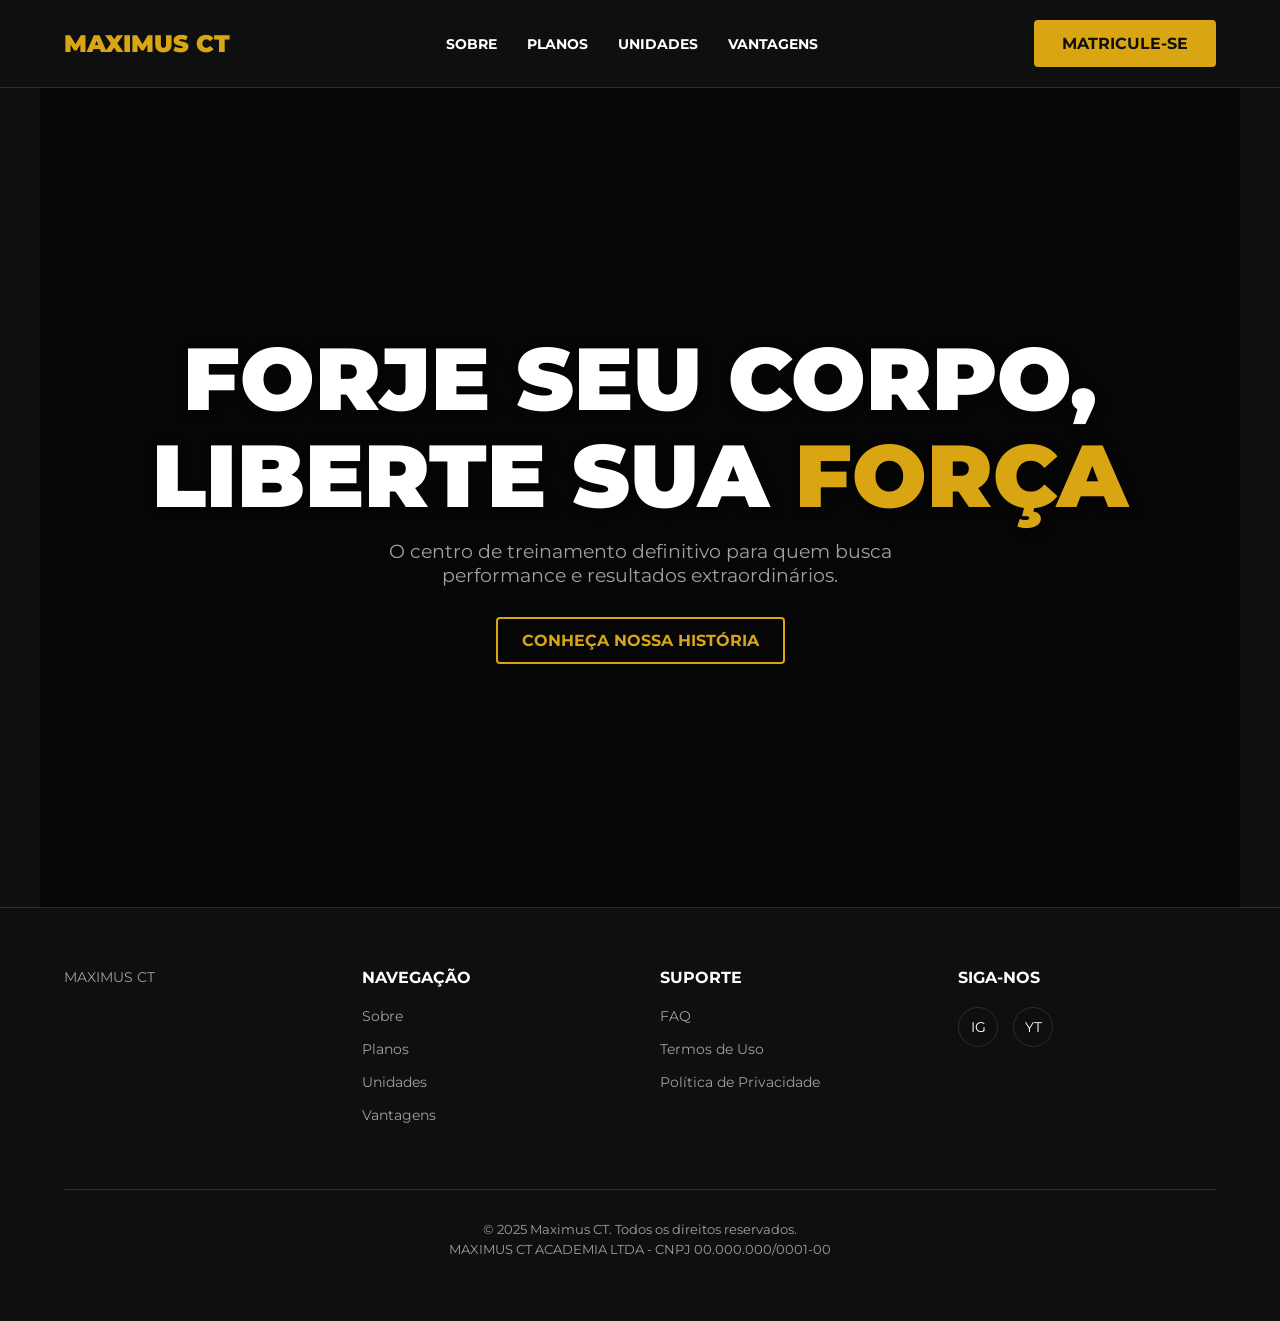
<file: CT MAXIMUS/index.html>
<!DOCTYPE html>
<html lang="pt-BR">
<head>
    <meta charset="UTF-8">
    <meta name="viewport" content="width=device-width, initial-scale=1.0">
    <title>Maximus CT - Home</title>
    
   
    <link rel="stylesheet" href="css/style.css">
    
    
    <link rel="preconnect" href="https://fonts.googleapis.com">
    <link rel="preconnect" href="https://fonts.gstatic.com" crossorigin>
    <link href="https://fonts.googleapis.com/css2?family=Montserrat:wght@400;700;900&display=swap" rel="stylesheet">
    
   
    <style>
        .hero {
            
            height: calc(100vh - 81px); 
            background: linear-gradient(rgba(0,0,0,0.6), rgba(0,0,0,0.6)), url('https://images.pexels.com/photos/841130/pexels-photo-841130.jpeg?auto=compress&cs=tinysrgb&w=1260&h=750&dpr=1') no-repeat center center/cover;
            display: flex;
            flex-direction: column;
            justify-content: center;
            align-items: center;
            text-align: center;
            padding: 0 5%;
        }

        .hero h1 {
            font-size: clamp(2.5rem, 8vw, 5.5rem);
            line-height: 1.1;
            text-shadow: 2px 2px 10px rgba(0,0,0,0.5);
        }
        
        .hero p {
            margin-top: 15px;
            font-size: 1.2rem;
            max-width: 600px;
            color: var(--cor-texto-secundario);
        }

        .hero .cta-button-outline {
            display: inline-block;
            border: 2px solid var(--cor-principal);
            color: var(--cor-principal);
            background-color: transparent;
            padding: 12px 24px;
            font-weight: 700;
            text-transform: uppercase;
            margin-top: 30px;
            transition: background-color 0.3s, color 0.3s;
            border-radius: 4px;
        }
        
        .hero .cta-button-outline:hover {
            background-color: var(--cor-principal);
            color: var(--cor-fundo);
        }
    </style>
</head>
<body>

    <header>
        <a href="index.html" class="logo">MAXIMUS CT</a>
        <nav>
            <ul>
                <li><a href="sobre.html">Sobre</a></li>
                <li><a href="planos.html">Planos</a></li>
                <li><a href="unidades.html">Unidades</a></li>
                <li><a href="vantagens.html">Vantagens</a></li>
            </ul>
        </nav>
        <a href="planos.html" class="cta-button">Matricule-se</a>
    </header>

    <main>
        <section class="hero">
            <h1>Forje seu corpo, liberte sua <span class="highlight">força</span></h1>
            <p>O centro de treinamento definitivo para quem busca performance e resultados extraordinários.</p>
            <a href="sobre.html" class="cta-button-outline">Conheça nossa história</a>
        </section>
    </main>

    <footer>
        <div class="footer-grid">
            <div class="footer-logo">
                <a href="index.html" class="logo">MAXIMUS CT</a>
            </div>
            <nav>
                <h4>Navegação</h4>
                <ul>
                    <li><a href="sobre.html">Sobre</a></li>
                    <li><a href="planos.html">Planos</a></li>
                    <li><a href="unidades.html">Unidades</a></li>
                    <li><a href="vantagens.html">Vantagens</a></li>
                </ul>
            </nav>
            <nav>
                <h4>Suporte</h4>
                <ul>
                    <li><a href="#">FAQ</a></li>
                    <li><a href="#">Termos de Uso</a></li>
                    <li><a href="#">Política de Privacidade</a></li>
                </ul>
            </nav>
            <div>
                <h4>Siga-nos</h4>
                <div class="footer-socials">
                    <a href="#" aria-label="Instagram">IG</a>
                    <a href="#" aria-label="Youtube">YT</a>
                </div>
            </div>
        </div>
        <div class="footer-copyright">
            <p>© 2025 Maximus CT. Todos os direitos reservados.</p>
            <p>MAXIMUS CT ACADEMIA LTDA - CNPJ 00.000.000/0001-00</p>
        </div>
    </footer>

</body>
</html>
</file>
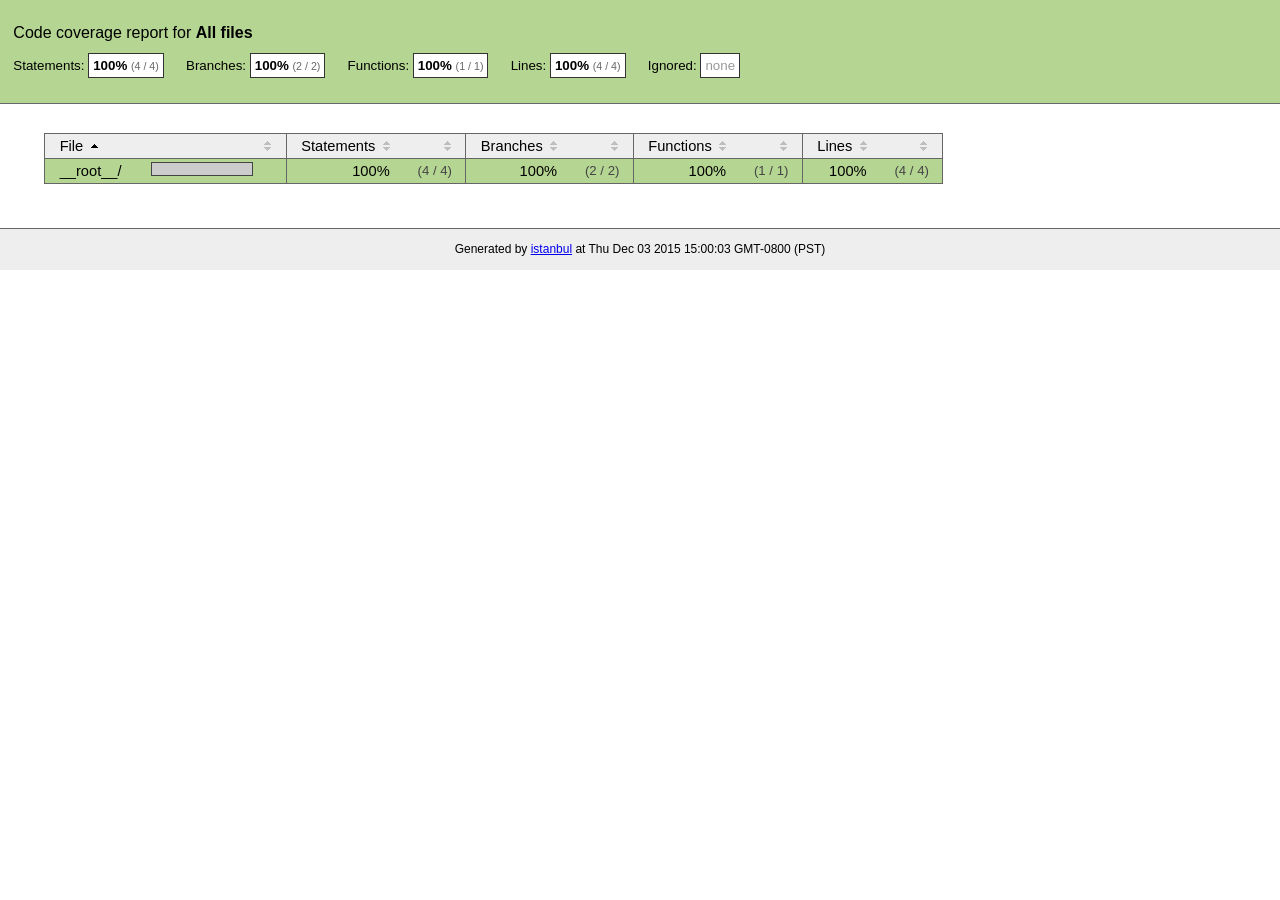
<file: CT MAXIMUS/backend/node_modules/unique-filename/coverage/index.html>
<!doctype html>
<html lang="en">
<head>
    <title>Code coverage report for All files</title>
    <meta charset="utf-8">
    <link rel="stylesheet" href="prettify.css">
    <link rel="stylesheet" href="base.css">
    <style type='text/css'>
        div.coverage-summary .sorter {
            background-image: url(sort-arrow-sprite.png);
        }
    </style>
</head>
<body>
<div class="header high">
    <h1>Code coverage report for <span class="entity">All files</span></h1>
    <h2>
        Statements: <span class="metric">100% <small>(4 / 4)</small></span> &nbsp;&nbsp;&nbsp;&nbsp;
        Branches: <span class="metric">100% <small>(2 / 2)</small></span> &nbsp;&nbsp;&nbsp;&nbsp;
        Functions: <span class="metric">100% <small>(1 / 1)</small></span> &nbsp;&nbsp;&nbsp;&nbsp;
        Lines: <span class="metric">100% <small>(4 / 4)</small></span> &nbsp;&nbsp;&nbsp;&nbsp;
        Ignored: <span class="metric"><span class="ignore-none">none</span></span> &nbsp;&nbsp;&nbsp;&nbsp;
    </h2>
    <div class="path"></div>
</div>
<div class="body">
<div class="coverage-summary">
<table>
<thead>
<tr>
   <th data-col="file" data-fmt="html" data-html="true" class="file">File</th>
   <th data-col="pic" data-type="number" data-fmt="html" data-html="true" class="pic"></th>
   <th data-col="statements" data-type="number" data-fmt="pct" class="pct">Statements</th>
   <th data-col="statements_raw" data-type="number" data-fmt="html" class="abs"></th>
   <th data-col="branches" data-type="number" data-fmt="pct" class="pct">Branches</th>
   <th data-col="branches_raw" data-type="number" data-fmt="html" class="abs"></th>
   <th data-col="functions" data-type="number" data-fmt="pct" class="pct">Functions</th>
   <th data-col="functions_raw" data-type="number" data-fmt="html" class="abs"></th>
   <th data-col="lines" data-type="number" data-fmt="pct" class="pct">Lines</th>
   <th data-col="lines_raw" data-type="number" data-fmt="html" class="abs"></th>
</tr>
</thead>
<tbody><tr>
	<td class="file high" data-value="__root__/"><a href="__root__/index.html">__root__/</a></td>
	<td data-value="100" class="pic high"><span class="cover-fill cover-full" style="width: 100px;"></span><span class="cover-empty" style="width:0px;"></span></td>
	<td data-value="100" class="pct high">100%</td>
	<td data-value="4" class="abs high">(4&nbsp;/&nbsp;4)</td>
	<td data-value="100" class="pct high">100%</td>
	<td data-value="2" class="abs high">(2&nbsp;/&nbsp;2)</td>
	<td data-value="100" class="pct high">100%</td>
	<td data-value="1" class="abs high">(1&nbsp;/&nbsp;1)</td>
	<td data-value="100" class="pct high">100%</td>
	<td data-value="4" class="abs high">(4&nbsp;/&nbsp;4)</td>
	</tr>

</tbody>
</table>
</div>
</div>
<div class="footer">
    <div class="meta">Generated by <a href="http://istanbul-js.org/" target="_blank">istanbul</a> at Thu Dec 03 2015 15:00:03 GMT-0800 (PST)</div>
</div>
<script src="prettify.js"></script>
<script>
window.onload = function () {
        if (typeof prettyPrint === 'function') {
            prettyPrint();
        }
};
</script>
<script src="sorter.js"></script>
</body>
</html>
</file>
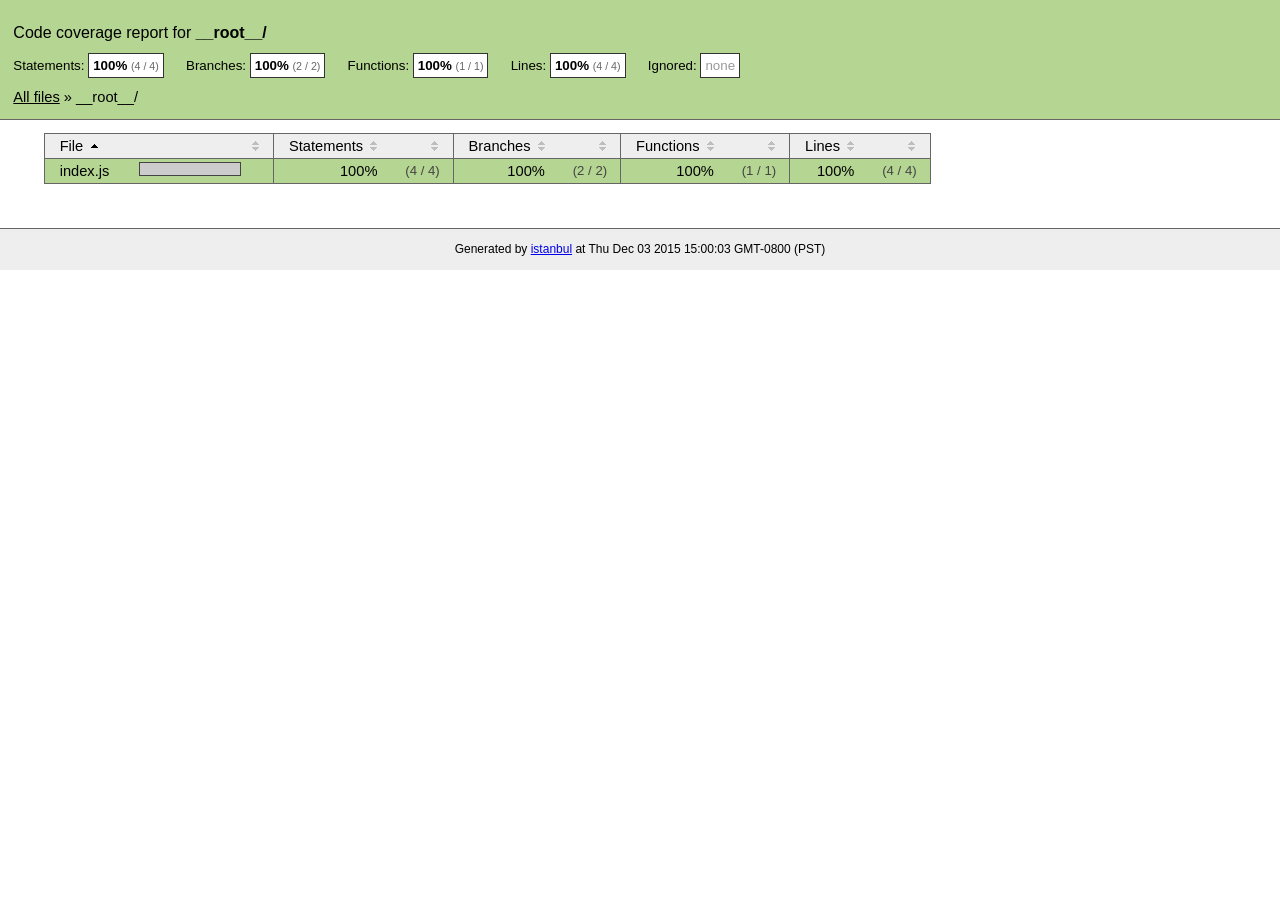
<file: CT MAXIMUS/backend/node_modules/unique-filename/coverage/__root__/index.html>
<!doctype html>
<html lang="en">
<head>
    <title>Code coverage report for __root__/</title>
    <meta charset="utf-8">
    <link rel="stylesheet" href="../prettify.css">
    <link rel="stylesheet" href="../base.css">
    <style type='text/css'>
        div.coverage-summary .sorter {
            background-image: url(../sort-arrow-sprite.png);
        }
    </style>
</head>
<body>
<div class="header high">
    <h1>Code coverage report for <span class="entity">__root__/</span></h1>
    <h2>
        Statements: <span class="metric">100% <small>(4 / 4)</small></span> &nbsp;&nbsp;&nbsp;&nbsp;
        Branches: <span class="metric">100% <small>(2 / 2)</small></span> &nbsp;&nbsp;&nbsp;&nbsp;
        Functions: <span class="metric">100% <small>(1 / 1)</small></span> &nbsp;&nbsp;&nbsp;&nbsp;
        Lines: <span class="metric">100% <small>(4 / 4)</small></span> &nbsp;&nbsp;&nbsp;&nbsp;
        Ignored: <span class="metric"><span class="ignore-none">none</span></span> &nbsp;&nbsp;&nbsp;&nbsp;
    </h2>
    <div class="path"><a href="../index.html">All files</a> &#187; __root__/</div>
</div>
<div class="body">
<div class="coverage-summary">
<table>
<thead>
<tr>
   <th data-col="file" data-fmt="html" data-html="true" class="file">File</th>
   <th data-col="pic" data-type="number" data-fmt="html" data-html="true" class="pic"></th>
   <th data-col="statements" data-type="number" data-fmt="pct" class="pct">Statements</th>
   <th data-col="statements_raw" data-type="number" data-fmt="html" class="abs"></th>
   <th data-col="branches" data-type="number" data-fmt="pct" class="pct">Branches</th>
   <th data-col="branches_raw" data-type="number" data-fmt="html" class="abs"></th>
   <th data-col="functions" data-type="number" data-fmt="pct" class="pct">Functions</th>
   <th data-col="functions_raw" data-type="number" data-fmt="html" class="abs"></th>
   <th data-col="lines" data-type="number" data-fmt="pct" class="pct">Lines</th>
   <th data-col="lines_raw" data-type="number" data-fmt="html" class="abs"></th>
</tr>
</thead>
<tbody><tr>
	<td class="file high" data-value="index.js"><a href="index.js.html">index.js</a></td>
	<td data-value="100" class="pic high"><span class="cover-fill cover-full" style="width: 100px;"></span><span class="cover-empty" style="width:0px;"></span></td>
	<td data-value="100" class="pct high">100%</td>
	<td data-value="4" class="abs high">(4&nbsp;/&nbsp;4)</td>
	<td data-value="100" class="pct high">100%</td>
	<td data-value="2" class="abs high">(2&nbsp;/&nbsp;2)</td>
	<td data-value="100" class="pct high">100%</td>
	<td data-value="1" class="abs high">(1&nbsp;/&nbsp;1)</td>
	<td data-value="100" class="pct high">100%</td>
	<td data-value="4" class="abs high">(4&nbsp;/&nbsp;4)</td>
	</tr>

</tbody>
</table>
</div>
</div>
<div class="footer">
    <div class="meta">Generated by <a href="http://istanbul-js.org/" target="_blank">istanbul</a> at Thu Dec 03 2015 15:00:03 GMT-0800 (PST)</div>
</div>
<script src="../prettify.js"></script>
<script>
window.onload = function () {
        if (typeof prettyPrint === 'function') {
            prettyPrint();
        }
};
</script>
<script src="../sorter.js"></script>
</body>
</html>
</file>
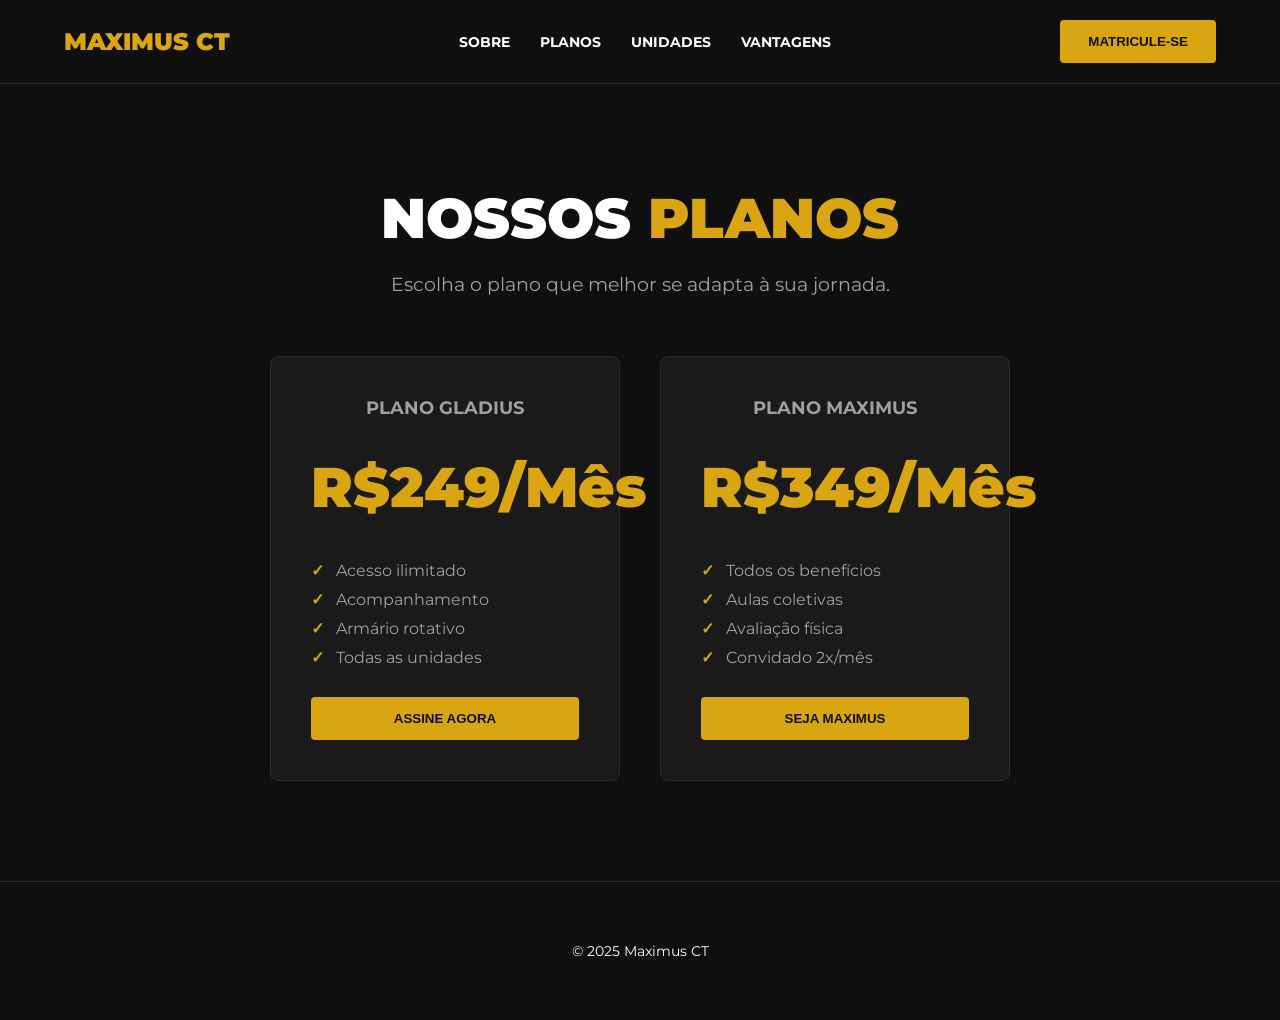
<file: CT MAXIMUS/planos.html>
<!DOCTYPE html>
<html lang="pt-BR">
<head>
    <meta charset="UTF-8">
    <meta name="viewport" content="width=device-width, initial-scale=1.0">
    <title>Nossos Planos - Maximus CT</title>

    <link rel="stylesheet" href="css/style.css">

    <link rel="preconnect" href="https://fonts.googleapis.com">
    <link rel="preconnect" href="https://fonts.gstatic.com" crossorigin>
    <link href="https://fonts.googleapis.com/css2?family=Montserrat:wght@400;700;900&display=swap" rel="stylesheet">

    <style>
       
        .page-title {
            text-align: center;
            font-size: 3.5rem;
            margin-bottom: 20px;
        }

        .page-subtitle {
            text-align: center;
            color: var(--cor-texto-secundario);
            font-size: 1.2rem;
            margin-bottom: 60px;
            max-width: 600px;
            margin-left: auto;
            margin-right: auto;
        }

        .plans-grid {
            display: flex;
            justify-content: center;
            gap: 40px;
            flex-wrap: wrap;
        }

        .plan-card {
            background-color: var(--cor-card);
            border: 1px solid var(--cor-borda);
            border-radius: 8px;
            padding: 40px;
            text-align: center;
            width: 350px;
            display: flex;
            flex-direction: column;
            transition: transform 0.3s ease, box-shadow 0.3s ease;
        }

        .plan-card:hover {
            transform: translateY(-10px);
            box-shadow: 0 15px 25px rgba(217, 165, 19, 0.1);
        }

        .plan-name {
            font-size: 1.1rem;
            font-weight: 700;
            text-transform: uppercase;
            color: var(--cor-texto-secundario);
            margin-bottom: 15px;
        }

        .plan-price {
            font-size: 3.5rem;
            font-weight: 900;
            margin: 20px 0;
            color: var(--cor-principal);
        }

        .plan-features {
            list-style: none;
            margin: 20px 0;
            color: var(--cor-texto-secundario);
            text-align: left;
            flex-grow: 1;
        }

        .plan-features li {
            margin-bottom: 10px;
            padding-left: 25px;
            position: relative;
        }

        .plan-features li::before {
            content: '✓';
            color: var(--cor-principal);
            position: absolute;
            left: 0;
            font-weight: bold;
        }

        .modal {
            display: none;
            position: fixed;
            inset: 0;
            background: rgba(0,0,0,0.7);
            z-index: 999;
            align-items: center;
            justify-content: center;
        }

        .modal-content {
            background: #111;
            padding: 30px;
            width: 90%;
            max-width: 420px;
            border-radius: 10px;
            position: relative;
        }

        .modal-content h2 {
            margin-bottom: 20px;
            text-align: center;
        }

        .modal-content input,
        .modal-content select,
        .modal-content button {
            width: 100%;
            padding: 12px;
            margin-bottom: 12px;
        }

        .close {
            position: absolute;
            right: 15px;
            top: 10px;
            font-size: 28px;
            cursor: pointer;
        }

        #msgResposta {
            text-align: center;
            margin-top: 10px;
        }
    </style>
</head>

<body>

<header>
    <a href="index.html" class="logo">MAXIMUS CT</a>
    <nav>
        <ul>
            <li><a href="sobre.html">Sobre</a></li>
            <li><a href="planos.html">Planos</a></li>
            <li><a href="unidades.html">Unidades</a></li>
            <li><a href="vantagens.html">Vantagens</a></li>
        </ul>
    </nav>
    <button class="cta-button" onclick="abrirModal()">Matricule-se</button>
</header>

<main>
<section class="plans-section">
    <h1 class="page-title">Nossos <span class="highlight">Planos</span></h1>
    <p class="page-subtitle">
        Escolha o plano que melhor se adapta à sua jornada.
    </p>

    <div class="plans-grid">

        <article class="plan-card">
            <h3 class="plan-name">Plano Gladius</h3>
            <p class="plan-price">R$249<span>/Mês</span></p>
            <ul class="plan-features">
                <li>Acesso ilimitado</li>
                <li>Acompanhamento</li>
                <li>Armário rotativo</li>
                <li>Todas as unidades</li>
            </ul>
            <button class="cta-button" onclick="abrirModal('Gladius')">
                Assine Agora
            </button>
        </article>

        <article class="plan-card">
            <h3 class="plan-name">Plano Maximus</h3>
            <p class="plan-price">R$349<span>/Mês</span></p>
            <ul class="plan-features">
                <li>Todos os benefícios</li>
                <li>Aulas coletivas</li>
                <li>Avaliação física</li>
                <li>Convidado 2x/mês</li>
            </ul>
            <button class="cta-button" onclick="abrirModal('Maximus')">
                Seja Maximus
            </button>
        </article>

    </div>
</section>
</main>

<div id="modalMatricula" class="modal">
    <div class="modal-content">
        <span class="close" onclick="fecharModal()">&times;</span>
        <h2>Matrícula</h2>

        <form id="formMatricula">
            <input type="text" name="nome" placeholder="Nome completo" required>
            <input type="email" name="email" placeholder="Email" required>
            <input type="text" name="telefone" placeholder="Telefone">

            <select name="plano" id="planoSelect">
                <option value="Gladius">Plano Gladius</option>
                <option value="Maximus">Plano Maximus</option>
            </select>

            <button type="submit">Confirmar Matrícula</button>
            <p id="msgResposta"></p>
        </form>
    </div>
</div>
<div id="modalSucesso" class="modal">
    <div class="modal-content" style="text-align: center;">
        <h2 style="color: var(--cor-principal);">Matrícula Realizada!</h2>
        <p style="margin-bottom: 20px; color: #fff;">
            Bem-vindo ao time Maximus CT.<br>
            Entraremos em contato em breve.
        </p>
        <button class="cta-button" onclick="fecharModalSucesso()">Entendido</button>
    </div>
</div>

<footer>
    <p style="text-align:center">© 2025 Maximus CT</p>
</footer>

<script>

    const modal = document.getElementById('modalMatricula')
    const modalSucesso = document.getElementById('modalSucesso') // Novo Modal
    const form = document.getElementById('formMatricula')
    const msg = document.getElementById('msgResposta')
    const planoSelect = document.getElementById('planoSelect')

    
    function abrirModal(plano) {
        if (plano) planoSelect.value = plano
        modal.style.display = 'flex'
    }

    function fecharModal() {
        modal.style.display = 'none'
        msg.textContent = ''
    }

    
    function fecharModalSucesso() {
        modalSucesso.style.display = 'none'
    }

    
    window.onclick = (e) => {
        if (e.target === modal) fecharModal()
    }

    form.addEventListener('submit', async (e) => {
        e.preventDefault()

        const dados = {
            nome: form.nome.value,
            email: form.email.value,
            telefone: form.telefone.value,
            plano: form.plano.value
        }

        try {
            const res = await fetch('http://localhost:3000/matricula', {
                method: 'POST',
                headers: { 'Content-Type': 'application/json' },
                body: JSON.stringify(dados)
            })

            const json = await res.json()

            if (json.sucesso) {
              
                form.reset()
                
                fecharModal()
                
                modalSucesso.style.display = 'flex'
            } else {
                msg.textContent = 'Erro ao matricular: ' + (json.mensagem || 'Tente novamente.')
            }
        } catch (error) {
            console.error(error)
            msg.textContent = 'Erro de conexão com o servidor'
        }
    })

</script>

</body>
</html>
</file>
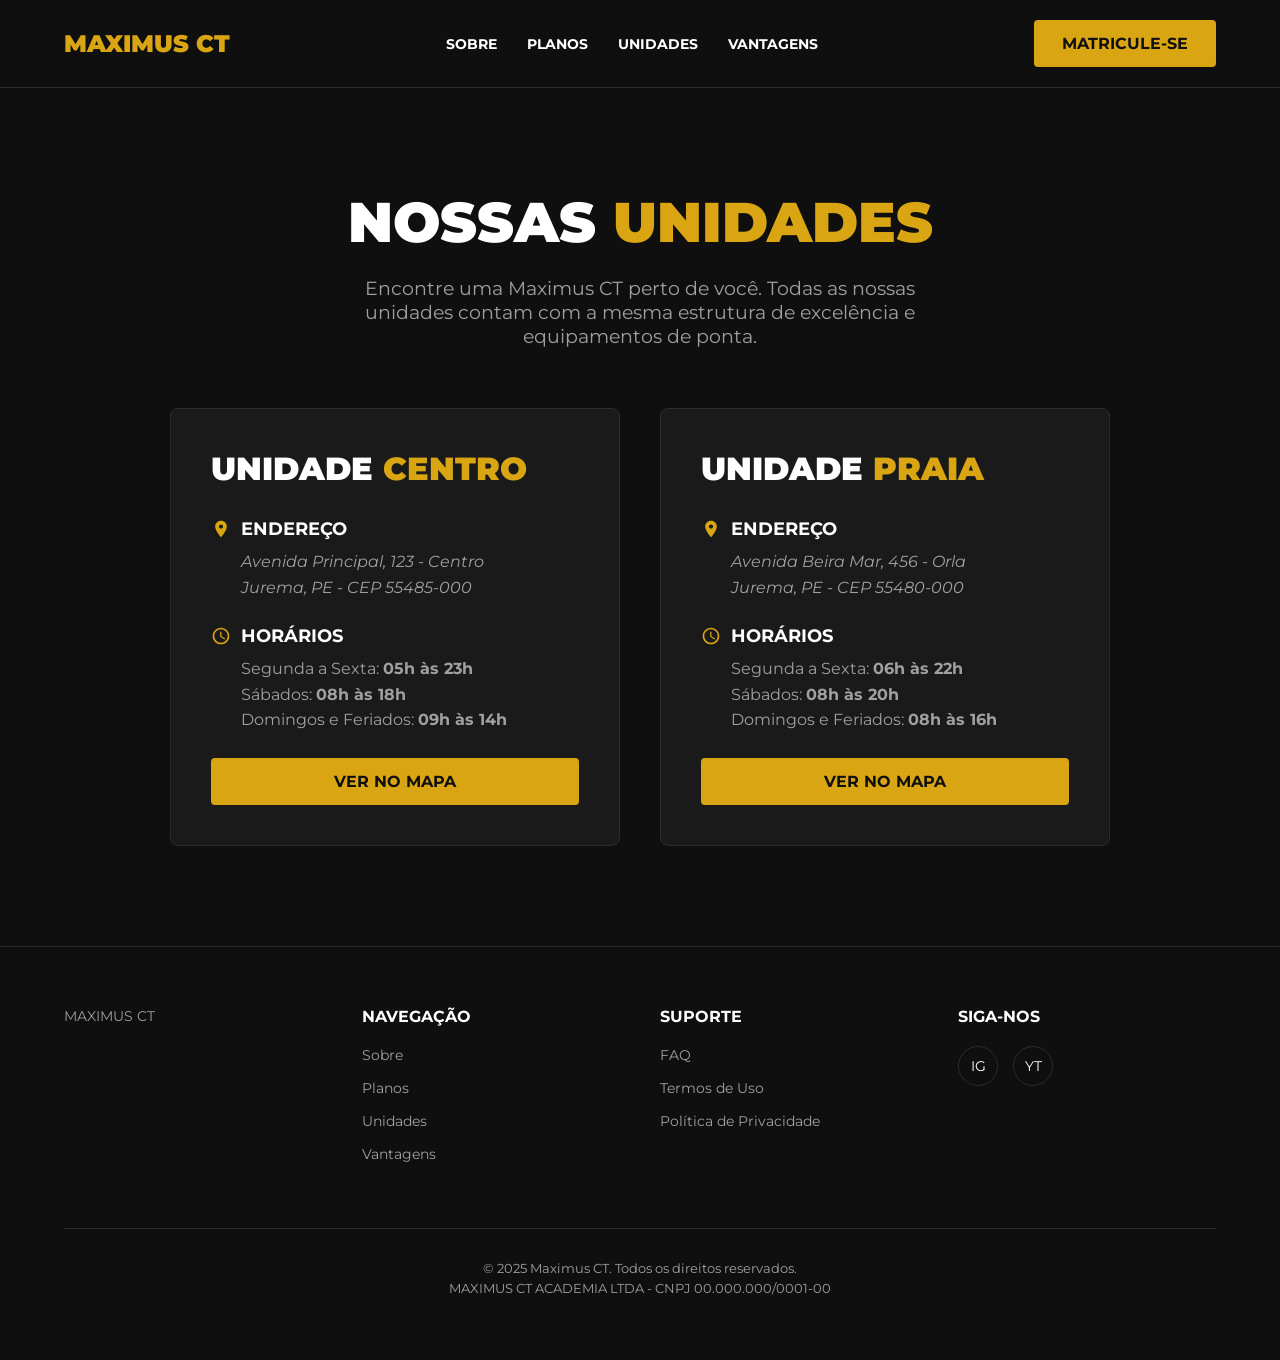
<file: CT MAXIMUS/unidades.html>
<!DOCTYPE html>
<html lang="pt-BR">
<head>
    <meta charset="UTF-8">
    <meta name="viewport" content="width=device-width, initial-scale=1.0">
    <title>Nossas Unidades - Maximus CT</title>
    
    
    <link rel="stylesheet" href="css/style.css">
    
    
    <link rel="preconnect" href="https://fonts.googleapis.com">
    <link rel="preconnect" href="https://fonts.gstatic.com" crossorigin>
    <link href="https://fonts.googleapis.com/css2?family=Montserrat:wght@400;700;900&display=swap" rel="stylesheet">
    
   
    <style>
        .page-title {
            text-align: center;
            font-size: 3.5rem;
            margin-bottom: 20px;
        }

        .page-subtitle {
            text-align: center;
            color: var(--cor-texto-secundario);
            font-size: 1.2rem;
            margin-bottom: 60px;
            max-width: 600px;
            margin-left: auto;
            margin-right: auto;
        }

        .units-grid {
            display: flex;
            justify-content: center;
            gap: 40px;
            flex-wrap: wrap;
        }

        .unit-card {
            background-color: var(--cor-card);
            border: 1px solid var(--cor-borda);
            border-radius: 8px;
            padding: 40px;
            width: 450px;
            text-align: left;
        }

        .unit-card .unit-name {
            font-size: 2rem;
            margin-bottom: 30px;
        }

        .unit-card .card-section {
            margin-bottom: 25px;
        }

        .unit-card .card-section h4 {
            display: flex;
            align-items: center;
            gap: 10px;
            font-size: 1.1rem;
            text-transform: uppercase;
            margin-bottom: 10px;
        }

        .unit-card .card-section svg {
            width: 20px;
            height: 20px;
            fill: var(--cor-principal);
            flex-shrink: 0; 
        }

        .unit-card .card-section p {
            color: var(--cor-texto-secundario);
            line-height: 1.6;
            padding-left: 30px;
        }
        
        .unit-card .cta-button {
            width: 100%;
            text-align: center;
        }
    </style>
</head>
<body>

    <header>
        <a href="index.html" class="logo">MAXIMUS CT</a>
        <nav>
            <ul>
                <li><a href="sobre.html">Sobre</a></li>
                <li><a href="planos.html">Planos</a></li>
                <li><a href="unidades.html">Unidades</a></li>
                <li><a href="vantagens.html">Vantagens</a></li>
            </ul>
        </nav>
        <a href="planos.html" class="cta-button">Matricule-se</a>
    </header>

    <main>
        <section class="units-section">
            <h1 class="page-title">Nossas <span class="highlight">Unidades</span></h1>
            <p class="page-subtitle">Encontre uma Maximus CT perto de você. Todas as nossas unidades contam com a mesma estrutura de excelência e equipamentos de ponta.</p>
            
            <div class="units-grid">
              
                <article class="unit-card">
                    <h3 class="unit-name">Unidade <span class="highlight">Centro</span></h3>
                    
                    <div class="card-section">
                        <h4>
                            <svg viewBox="0 0 24 24"><path d="M12 2C8.13 2 5 5.13 5 9c0 5.25 7 13 7 13s7-7.75 7-13c0-3.87-3.13-7-7-7zm0 9.5c-1.38 0-2.5-1.12-2.5-2.5s1.12-2.5 2.5-2.5 2.5 1.12 2.5 2.5-1.12 2.5-2.5 2.5z"/></svg>
                            Endereço
                        </h4>
                        <address><p>Avenida Principal, 123 - Centro<br>Jurema, PE - CEP 55485-000</p></address>
                    </div>
                    
                    <div class="card-section">
                        <h4>
                            <svg viewBox="0 0 24 24"><path d="M11.99 2C6.47 2 2 6.48 2 12s4.47 10 9.99 10C17.52 22 22 17.52 22 12S17.52 2 11.99 2zM12 20c-4.42 0-8-3.58-8-8s3.58-8 8-8 8 3.58 8 8-3.58 8-8 8z"/><path d="M12.5 7H11v6l5.25 3.15.75-1.23-4.5-2.67z"/></svg>
                            Horários
                        </h4>
                        <p>Segunda a Sexta: <strong>05h às 23h</strong><br>Sábados: <strong>08h às 18h</strong><br>Domingos e Feriados: <strong>09h às 14h</strong></p>
                    </div>
                    
                    <a href="#" class="cta-button">Ver no Mapa</a>
                </article>

                
                <article class="unit-card">
                    <h3 class="unit-name">Unidade <span class="highlight">Praia</span></h3>
                    
                    <div class="card-section">
                        <h4>
                            <svg viewBox="0 0 24 24"><path d="M12 2C8.13 2 5 5.13 5 9c0 5.25 7 13 7 13s7-7.75 7-13c0-3.87-3.13-7-7-7zm0 9.5c-1.38 0-2.5-1.12-2.5-2.5s1.12-2.5 2.5-2.5 2.5 1.12 2.5 2.5-1.12 2.5-2.5 2.5z"/></svg>
                            Endereço
                        </h4>
                        <address><p>Avenida Beira Mar, 456 - Orla<br>Jurema, PE - CEP 55480-000</p></address>
                    </div>
                    
                    <div class="card-section">
                        <h4>
                           <svg viewBox="0 0 24 24"><path d="M11.99 2C6.47 2 2 6.48 2 12s4.47 10 9.99 10C17.52 22 22 17.52 22 12S17.52 2 11.99 2zM12 20c-4.42 0-8-3.58-8-8s3.58-8 8-8 8 3.58 8 8-3.58 8-8 8z"/><path d="M12.5 7H11v6l5.25 3.15.75-1.23-4.5-2.67z"/></svg>
                            Horários
                        </h4>
                        <p>Segunda a Sexta: <strong>06h às 22h</strong><br>Sábados: <strong>08h às 20h</strong><br>Domingos e Feriados: <strong>08h às 16h</strong></p>
                    </div>
                    
                    <a href="#" class="cta-button">Ver no Mapa</a>
                </article>
            </div>
        </section>
    </main>

    <footer>
        <div class="footer-grid">
            <div class="footer-logo">
                <a href="index.html" class="logo">MAXIMUS CT</a>
            </div>
            <nav>
                <h4>Navegação</h4>
                <ul>
                    <li><a href="sobre.html">Sobre</a></li>
                    <li><a href="planos.html">Planos</a></li>
                    <li><a href="unidades.html">Unidades</a></li>
                    <li><a href="vantagens.html">Vantagens</a></li>
                </ul>
            </nav>
            <nav>
                <h4>Suporte</h4>
                <ul>
                    <li><a href="#">FAQ</a></li>
                    <li><a href="#">Termos de Uso</a></li>
                    <li><a href="#">Política de Privacidade</a></li>
                </ul>
            </nav>
            <div>
                <h4>Siga-nos</h4>
                <div class="footer-socials">
                    <a href="#" aria-label="Instagram">IG</a>
                    <a href="#" aria-label="Youtube">YT</a>
                </div>
            </div>
        </div>
        <div class="footer-copyright">
            <p>© 2025 Maximus CT. Todos os direitos reservados.</p>
            <p>MAXIMUS CT ACADEMIA LTDA - CNPJ 00.000.000/0001-00</p>
        </div>
    </footer>

</body>
</html>
</file>
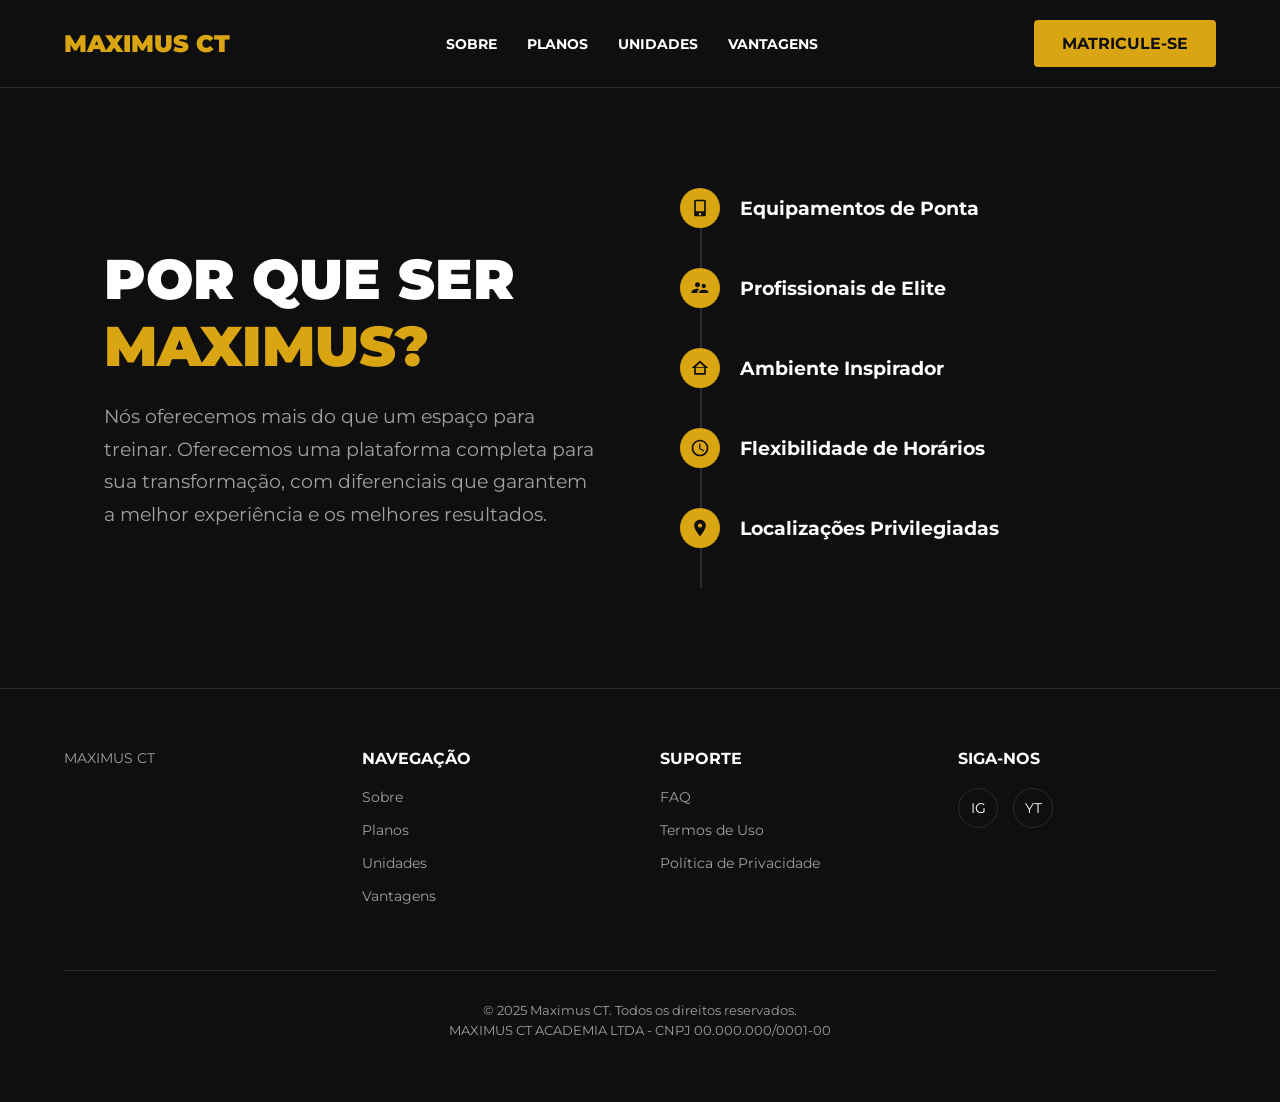
<file: CT MAXIMUS/vantagens.html>
<!DOCTYPE html>
<html lang="pt-BR">
<head>
    <meta charset="UTF-8">
    <meta name="viewport" content="width=device-width, initial-scale=1.0">
    <title>Vantagens - Maximus CT</title>
    
    
    <link rel="stylesheet" href="css/style.css">
    
    
    <link rel="preconnect" href="https://fonts.googleapis.com">
    <link rel="preconnect" href="https://fonts.gstatic" crossorigin>
    <link href="https://fonts.googleapis.com/css2?family=Montserrat:wght@400;700;900&display=swap" rel="stylesheet">
    
    
    <style>
        .advantages-section {
            display: grid;
            grid-template-columns: repeat(auto-fit, minmax(300px, 1fr));
            align-items: center;
            gap: 80px;
        }

        .advantages-section .text-content h1 {
            font-size: 3.5rem;
            line-height: 1.2;
        }
        
        .advantages-section .text-content p {
            color: var(--cor-texto-secundario);
            margin-top: 20px;
            font-size: 1.2rem;
            line-height: 1.7;
        }
        
        .timeline {
            list-style: none;
            position: relative;
        }
        
       
        .timeline::before {
            content: '';
            position: absolute;
            left: 20px;
            top: 0;
            bottom: 0;
            width: 2px;
            background-color: var(--cor-borda);
        }

        .timeline li {
            display: flex;
            align-items: center;
            margin-bottom: 40px;
            position: relative;
        }

        .timeline .icon {
            width: 40px;
            height: 40px;
            background-color: var(--cor-principal);
            border-radius: 50%;
            display: flex;
            align-items: center;
            justify-content: center;
            z-index: 2;
            margin-right: 20px;
            flex-shrink: 0;
        }
        
        .timeline .icon svg {
            width: 20px;
            height: 20px;
            fill: var(--cor-fundo);
        }

        .timeline h3 {
            font-size: 1.2rem;
            font-weight: 700;
            text-transform: none;
        }
    </style>
</head>
<body>

    <header>
        <a href="index.html" class="logo">MAXIMUS CT</a>
        <nav>
            <ul>
                <li><a href="sobre.html">Sobre</a></li>
                <li><a href="planos.html">Planos</a></li>
                <li><a href="unidades.html">Unidades</a></li>
                <li><a href="vantagens.html">Vantagens</a></li>
            </ul>
        </nav>
        <a href="planos.html" class="cta-button">Matricule-se</a>
    </header>

    <main>
        <section class="advantages-section">
            <div class="text-content">
                <h1>Por que ser <span class="highlight">Maximus?</span></h1>
                <p>Nós oferecemos mais do que um espaço para treinar. Oferecemos uma plataforma completa para sua transformação, com diferenciais que garantem a melhor experiência e os melhores resultados.</p>
            </div>
            
            <ol class="timeline">
                <li>
                    <div class="icon"><svg viewBox="0 0 24 24"><path d="M17 2H7C5.9 2 5 2.9 5 4v16c0 1.1.9 2 2 2h10c1.1 0 2-.9 2-2V4c0-1.1-.9-2-2-2zM7 4h10v12H7V4zm5 14c.83 0 1.5.67 1.5 1.5s-.67 1.5-1.5 1.5-1.5-.67-1.5-1.5.67-1.5 1.5-1.5z"/></svg></div>
                    <h3>Equipamentos de Ponta</h3>
                </li>
                <li>
                    <div class="icon"><svg viewBox="0 0 24 24"><path d="M16.5 12c1.38 0 2.5-1.12 2.5-2.5S17.88 7 16.5 7 14 8.12 14 9.5s1.12 2.5 2.5 2.5zM9 11c1.66 0 3-1.34 3-3s-1.34-3-3-3-3 1.34-3 3 1.34 3 3 3zm7.5 3c-1.83 0-5.5.92-5.5 2.75V18h11v-1.25c0-1.83-3.67-2.75-5.5-2.75zM9 13c-2.33 0-7 1.17-7 3.5V18h7v-1.5c0-.85.33-2.34 2.37-3.41C10.5 13.1 9.66 13 9 13z"/></svg></div>
                    <h3>Profissionais de Elite</h3>
                </li>
                <li>
                    <div class="icon"><svg viewBox="0 0 24 24"><path d="M12 3L2 12h3v8h14v-8h3L12 3zm0 2.69L17.31 11H6.69L12 5.69zM7 18v-6h10v6H7z"/></svg></div>
                    <h3>Ambiente Inspirador</h3>
                </li>
                 <li>
                    <div class="icon"><svg viewBox="0 0 24 24"><path d="M11.99 2C6.47 2 2 6.48 2 12s4.47 10 9.99 10C17.52 22 22 17.52 22 12S17.52 2 11.99 2zM12 20c-4.42 0-8-3.58-8-8s3.58-8 8-8 8 3.58 8 8-3.58 8-8 8z"/><path d="M12.5 7H11v6l5.25 3.15.75-1.23-4.5-2.67z"/></svg></div>
                    <h3>Flexibilidade de Horários</h3>
                </li>
                 <li>
                    <div class="icon"><svg viewBox="0 0 24 24"><path d="M12 2C8.13 2 5 5.13 5 9c0 5.25 7 13 7 13s7-7.75 7-13c0-3.87-3.13-7-7-7zm0 9.5c-1.38 0-2.5-1.12-2.5-2.5s1.12-2.5 2.5-2.5 2.5 1.12 2.5 2.5-1.12 2.5-2.5 2.5z"/></svg></div>
                    <h3>Localizações Privilegiadas</h3>
                </li>
            </ol>
        </section>
    </main>

    <footer>
        <div class="footer-grid">
            <div class="footer-logo">
                <a href="index.html" class="logo">MAXIMUS CT</a>
            </div>
            <nav>
                <h4>Navegação</h4>
                <ul>
                    <li><a href="sobre.html">Sobre</a></li>
                    <li><a href="planos.html">Planos</a></li>
                    <li><a href="unidades.html">Unidades</a></li>
                    <li><a href="vantagens.html">Vantagens</a></li>
                </ul>
            </nav>
            <nav>
                <h4>Suporte</h4>
                <ul>
                    <li><a href="#">FAQ</a></li>
                    <li><a href="#">Termos de Uso</a></li>
                    <li><a href="#">Política de Privacidade</a></li>
                </ul>
            </nav>
            <div>
                <h4>Siga-nos</h4>
                <div class="footer-socials">
                    <a href="#" aria-label="Instagram">IG</a>
                    <a href="#" aria-label="Youtube">YT</a>
                </div>
            </div>
        </div>
        <div class="footer-copyright">
            <p>© 2025 Maximus CT. Todos os direitos reservados.</p>
            <p>MAXIMUS CT ACADEMIA LTDA - CNPJ 00.000.000/0001-00</p>
        </div>
    </footer>

</body>
</html>
</file>
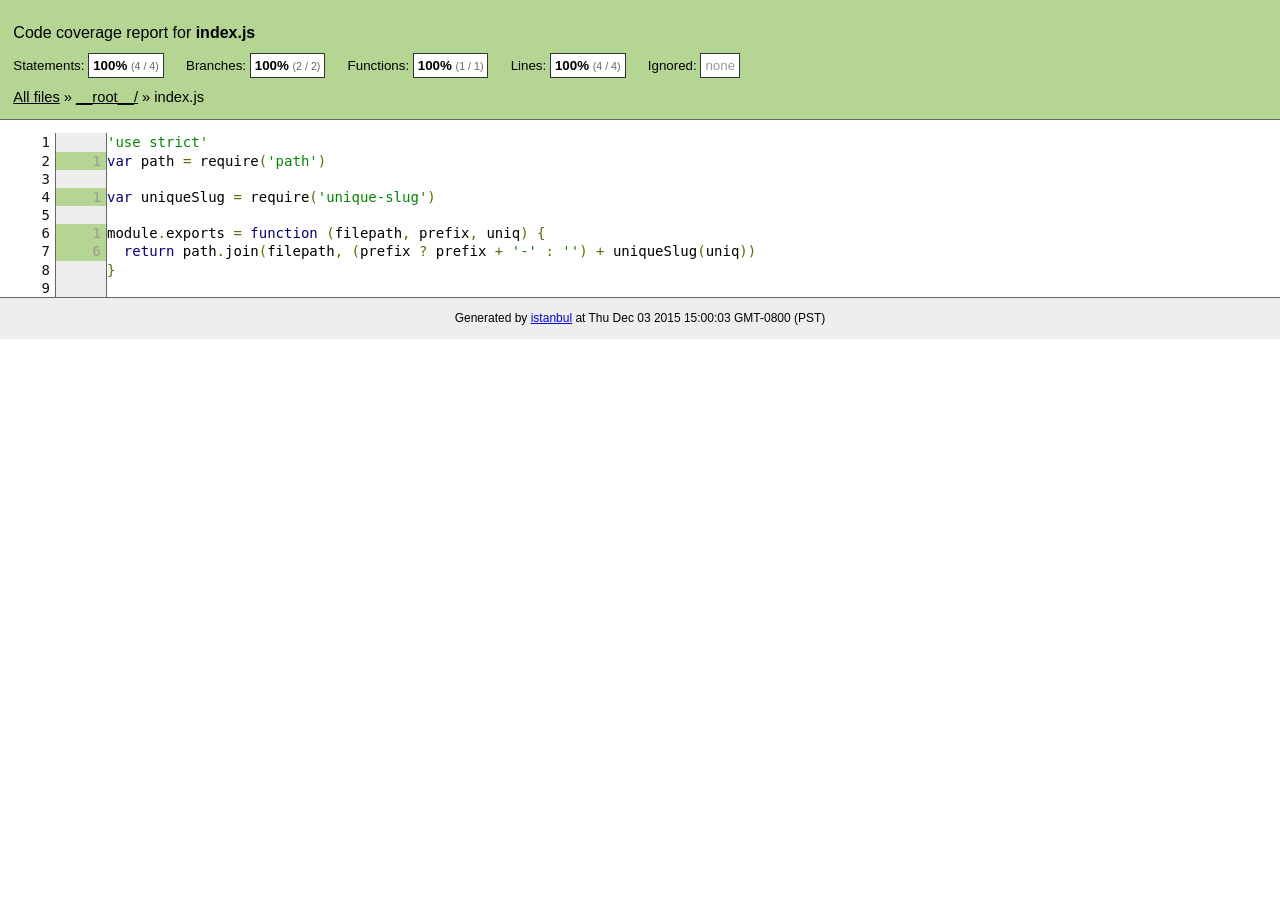
<file: CT MAXIMUS/backend/node_modules/unique-filename/coverage/__root__/index.js.html>
<!doctype html>
<html lang="en">
<head>
    <title>Code coverage report for index.js</title>
    <meta charset="utf-8">
    <link rel="stylesheet" href="../prettify.css">
    <link rel="stylesheet" href="../base.css">
    <style type='text/css'>
        div.coverage-summary .sorter {
            background-image: url(../sort-arrow-sprite.png);
        }
    </style>
</head>
<body>
<div class="header high">
    <h1>Code coverage report for <span class="entity">index.js</span></h1>
    <h2>
        Statements: <span class="metric">100% <small>(4 / 4)</small></span> &nbsp;&nbsp;&nbsp;&nbsp;
        Branches: <span class="metric">100% <small>(2 / 2)</small></span> &nbsp;&nbsp;&nbsp;&nbsp;
        Functions: <span class="metric">100% <small>(1 / 1)</small></span> &nbsp;&nbsp;&nbsp;&nbsp;
        Lines: <span class="metric">100% <small>(4 / 4)</small></span> &nbsp;&nbsp;&nbsp;&nbsp;
        Ignored: <span class="metric"><span class="ignore-none">none</span></span> &nbsp;&nbsp;&nbsp;&nbsp;
    </h2>
    <div class="path"><a href="../index.html">All files</a> &#187; <a href="index.html">__root__/</a> &#187; index.js</div>
</div>
<div class="body">
<pre><table class="coverage">
<tr><td class="line-count">1
2
3
4
5
6
7
8
9</td><td class="line-coverage"><span class="cline-any cline-neutral">&nbsp;</span>
<span class="cline-any cline-yes">1</span>
<span class="cline-any cline-neutral">&nbsp;</span>
<span class="cline-any cline-yes">1</span>
<span class="cline-any cline-neutral">&nbsp;</span>
<span class="cline-any cline-yes">1</span>
<span class="cline-any cline-yes">6</span>
<span class="cline-any cline-neutral">&nbsp;</span>
<span class="cline-any cline-neutral">&nbsp;</span></td><td class="text"><pre class="prettyprint lang-js">'use strict'
var path = require('path')
&nbsp;
var uniqueSlug = require('unique-slug')
&nbsp;
module.exports = function (filepath, prefix, uniq) {
  return path.join(filepath, (prefix ? prefix + '-' : '') + uniqueSlug(uniq))
}
&nbsp;</pre></td></tr>
</table></pre>

</div>
<div class="footer">
    <div class="meta">Generated by <a href="http://istanbul-js.org/" target="_blank">istanbul</a> at Thu Dec 03 2015 15:00:03 GMT-0800 (PST)</div>
</div>
<script src="../prettify.js"></script>
<script>
window.onload = function () {
        if (typeof prettyPrint === 'function') {
            prettyPrint();
        }
};
</script>
<script src="../sorter.js"></script>
</body>
</html>
</file>
<file: CT MAXIMUS/css/style.css>
:root {
    --cor-principal: #D9A513;  
    --cor-fundo: #0F0F0F;      
    --cor-texto: #FFFFFF;
    --cor-texto-secundario: #a0a0a0;
    --cor-card: #1A1A1A;      
    --cor-borda: #2c2c2c;
}

* {
    margin: 0;
    padding: 0;
    box-sizing: border-box;
}

html {
    scroll-behavior: smooth;
}

body {
    font-family: 'Montserrat', sans-serif;
    background-color: var(--cor-fundo);
    color: var(--cor-texto);
    display: flex;
    flex-direction: column;
    min-height: 100vh;
}

main {
    flex-grow: 1; 
}

a {
    color: var(--cor-texto);
    text-decoration: none;
    transition: color 0.3s ease;
}

a:hover {
    color: var(--cor-principal);
}

h1, h2, h3 {
    font-weight: 900;
    text-transform: uppercase;
}

section {
    padding: 100px 5%;
    max-width: 1200px;
    margin: 0 auto;
}

.highlight {
    color: var(--cor-principal);
}

.cta-button {
    display: inline-block;
    background-color: var(--cor-principal);
    color: var(--cor-fundo);
    padding: 14px 28px;
    font-weight: 700;
    text-transform: uppercase;
    border: none;
    cursor: pointer;
    transition: background-color 0.3s ease;
    border-radius: 4px;
}

.cta-button:hover {
    background-color: #b3860b;
}


header {
    display: flex;
    justify-content: space-between;
    align-items: center;
    padding: 20px 5%;
    width: 100%;
    background-color: var(--cor-fundo);
    border-bottom: 1px solid var(--cor-borda);
}

header .logo {
    font-size: 1.5rem;
    font-weight: 900;
    color: var(--cor-principal);
}

header nav ul {
    display: flex;
    list-style: none;
    gap: 30px;
}

header nav a {
    font-weight: 700;
    text-transform: uppercase;
    font-size: 0.9rem;
}


footer {
    border-top: 1px solid var(--cor-borda);
    padding: 60px 5%;
    font-size: 0.9rem;
    background-color: var(--cor-fundo);
}
        
.footer-grid {
    display: grid;
    grid-template-columns: repeat(auto-fit, minmax(200px, 1fr));
    gap: 40px;
    margin-bottom: 50px;
    max-width: 1200px;
    margin-left: auto;
    margin-right: auto;
}

footer h4 {
    font-weight: 700;
    margin-bottom: 20px;
    font-size: 1rem;
    text-transform: uppercase;
}
        
footer ul {
    list-style: none;
}
        
footer li {
    margin-bottom: 15px;
}
        
footer a {
    color: var(--cor-texto-secundario);
}

footer a:hover {
    color: var(--cor-texto);
}
        
.footer-socials {
    display: flex;
    gap: 15px;
}
.footer-socials a {
    border: 1px solid var(--cor-borda);
    width: 40px;
    height: 40px;
    display: flex;
    align-items: center;
    justify-content: center;
    border-radius: 50%;
    color: var(--cor-texto);
}
.footer-socials a:hover {
    border-color: var(--cor-principal);
    color: var(--cor-principal);
}

.footer-copyright {
    border-top: 1px solid var(--cor-borda);
    padding-top: 30px;
    color: var(--cor-texto-secundario);
    text-align: center;
    font-size: 0.8rem;
    line-height: 1.6;
    max-width: 1200px;
    margin-left: auto;
    margin-right: auto;
}
</file>
<file: CT MAXIMUS/backend/node_modules/unique-filename/coverage/prettify.css>
.pln{color:#000}@media screen{.str{color:#080}.kwd{color:#008}.com{color:#800}.typ{color:#606}.lit{color:#066}.pun,.opn,.clo{color:#660}.tag{color:#008}.atn{color:#606}.atv{color:#080}.dec,.var{color:#606}.fun{color:red}}@media print,projection{.str{color:#060}.kwd{color:#006;font-weight:bold}.com{color:#600;font-style:italic}.typ{color:#404;font-weight:bold}.lit{color:#044}.pun,.opn,.clo{color:#440}.tag{color:#006;font-weight:bold}.atn{color:#404}.atv{color:#060}}pre.prettyprint{padding:2px;border:1px solid #888}ol.linenums{margin-top:0;margin-bottom:0}li.L0,li.L1,li.L2,li.L3,li.L5,li.L6,li.L7,li.L8{list-style-type:none}li.L1,li.L3,li.L5,li.L7,li.L9{background:#eee}
</file>
<file: CT MAXIMUS/backend/node_modules/unique-filename/coverage/base.css>
body, html {
    margin:0; padding: 0;
}
body {
    font-family: Helvetica Neue, Helvetica,Arial;
    font-size: 10pt;
}
div.header, div.footer {
    background: #eee;
    padding: 1em;
}
div.header {
    z-index: 100;
    position: fixed;
    top: 0;
    border-bottom: 1px solid #666;
    width: 100%;
}
div.footer {
    border-top: 1px solid #666;
}
div.body {
    margin-top: 10em;
}
div.meta {
    font-size: 90%;
    text-align: center;
}
h1, h2, h3 {
    font-weight: normal;
}
h1 {
    font-size: 12pt;
}
h2 {
    font-size: 10pt;
}
pre {
    font-family: Consolas, Menlo, Monaco, monospace;
    margin: 0;
    padding: 0;
    line-height: 1.3;
    font-size: 14px;
    -moz-tab-size: 2;
    -o-tab-size:  2;
    tab-size: 2;
}

div.path { font-size: 110%; }
div.path a:link, div.path a:visited { color: #000; }
table.coverage { border-collapse: collapse; margin:0; padding: 0 }

table.coverage td {
    margin: 0;
    padding: 0;
    color: #111;
    vertical-align: top;
}
table.coverage td.line-count {
    width: 50px;
    text-align: right;
    padding-right: 5px;
}
table.coverage td.line-coverage {
    color: #777 !important;
    text-align: right;
    border-left: 1px solid #666;
    border-right: 1px solid #666;
}

table.coverage td.text {
}

table.coverage td span.cline-any {
    display: inline-block;
    padding: 0 5px;
    width: 40px;
}
table.coverage td span.cline-neutral {
    background: #eee;
}
table.coverage td span.cline-yes {
    background: #b5d592;
    color: #999;
}
table.coverage td span.cline-no {
    background: #fc8c84;
}

.cstat-yes { color: #111; }
.cstat-no { background: #fc8c84; color: #111; }
.fstat-no { background: #ffc520; color: #111 !important; }
.cbranch-no { background:  yellow !important; color: #111; }

.cstat-skip { background: #ddd; color: #111; }
.fstat-skip { background: #ddd; color: #111 !important; }
.cbranch-skip { background: #ddd !important; color: #111; }

.missing-if-branch {
    display: inline-block;
    margin-right: 10px;
    position: relative;
    padding: 0 4px;
    background: black;
    color: yellow;
}

.skip-if-branch {
    display: none;
    margin-right: 10px;
    position: relative;
    padding: 0 4px;
    background: #ccc;
    color: white;
}

.missing-if-branch .typ, .skip-if-branch .typ {
    color: inherit !important;
}

.entity, .metric { font-weight: bold; }
.metric { display: inline-block; border: 1px solid #333; padding: 0.3em; background: white; }
.metric small { font-size: 80%; font-weight: normal; color: #666; }

div.coverage-summary table { border-collapse: collapse; margin: 3em; font-size: 110%; }
div.coverage-summary td, div.coverage-summary table  th { margin: 0; padding: 0.25em 1em; border-top: 1px solid #666; border-bottom: 1px solid #666; }
div.coverage-summary th { text-align: left; border: 1px solid #666; background: #eee; font-weight: normal; }
div.coverage-summary th.file { border-right: none !important; }
div.coverage-summary th.pic { border-left: none !important; text-align: right; }
div.coverage-summary th.pct { border-right: none !important; }
div.coverage-summary th.abs { border-left: none !important; text-align: right; }
div.coverage-summary td.pct { text-align: right; border-left: 1px solid #666; }
div.coverage-summary td.abs { text-align: right; font-size: 90%; color: #444; border-right: 1px solid #666; }
div.coverage-summary td.file { border-left: 1px solid #666; white-space: nowrap;  }
div.coverage-summary td.pic { min-width: 120px !important;  }
div.coverage-summary a:link { text-decoration: none; color: #000; }
div.coverage-summary a:visited { text-decoration: none; color: #777; }
div.coverage-summary a:hover { text-decoration: underline; }
div.coverage-summary tfoot td { border-top: 1px solid #666; }

div.coverage-summary .sorter {
    height: 10px;
    width: 7px;
    display: inline-block;
    margin-left: 0.5em;
    background: url(sort-arrow-sprite.png) no-repeat scroll 0 0 transparent;
}
div.coverage-summary .sorted .sorter {
    background-position: 0 -20px;
}
div.coverage-summary .sorted-desc .sorter {
    background-position: 0 -10px;
}

.high { background: #b5d592 !important; }
.medium { background: #ffe87c !important; }
.low { background: #fc8c84 !important; }

span.cover-fill, span.cover-empty {
    display:inline-block;
    border:1px solid #444;
    background: white;
    height: 12px;
}
span.cover-fill {
    background: #ccc;
    border-right: 1px solid #444;
}
span.cover-empty {
    background: white;
    border-left: none;
}
span.cover-full {
    border-right: none !important;
}
pre.prettyprint {
    border: none !important;
    padding: 0 !important;
    margin: 0 !important;
}
.com { color: #999 !important; }
.ignore-none { color: #999; font-weight: normal; }
</file>
